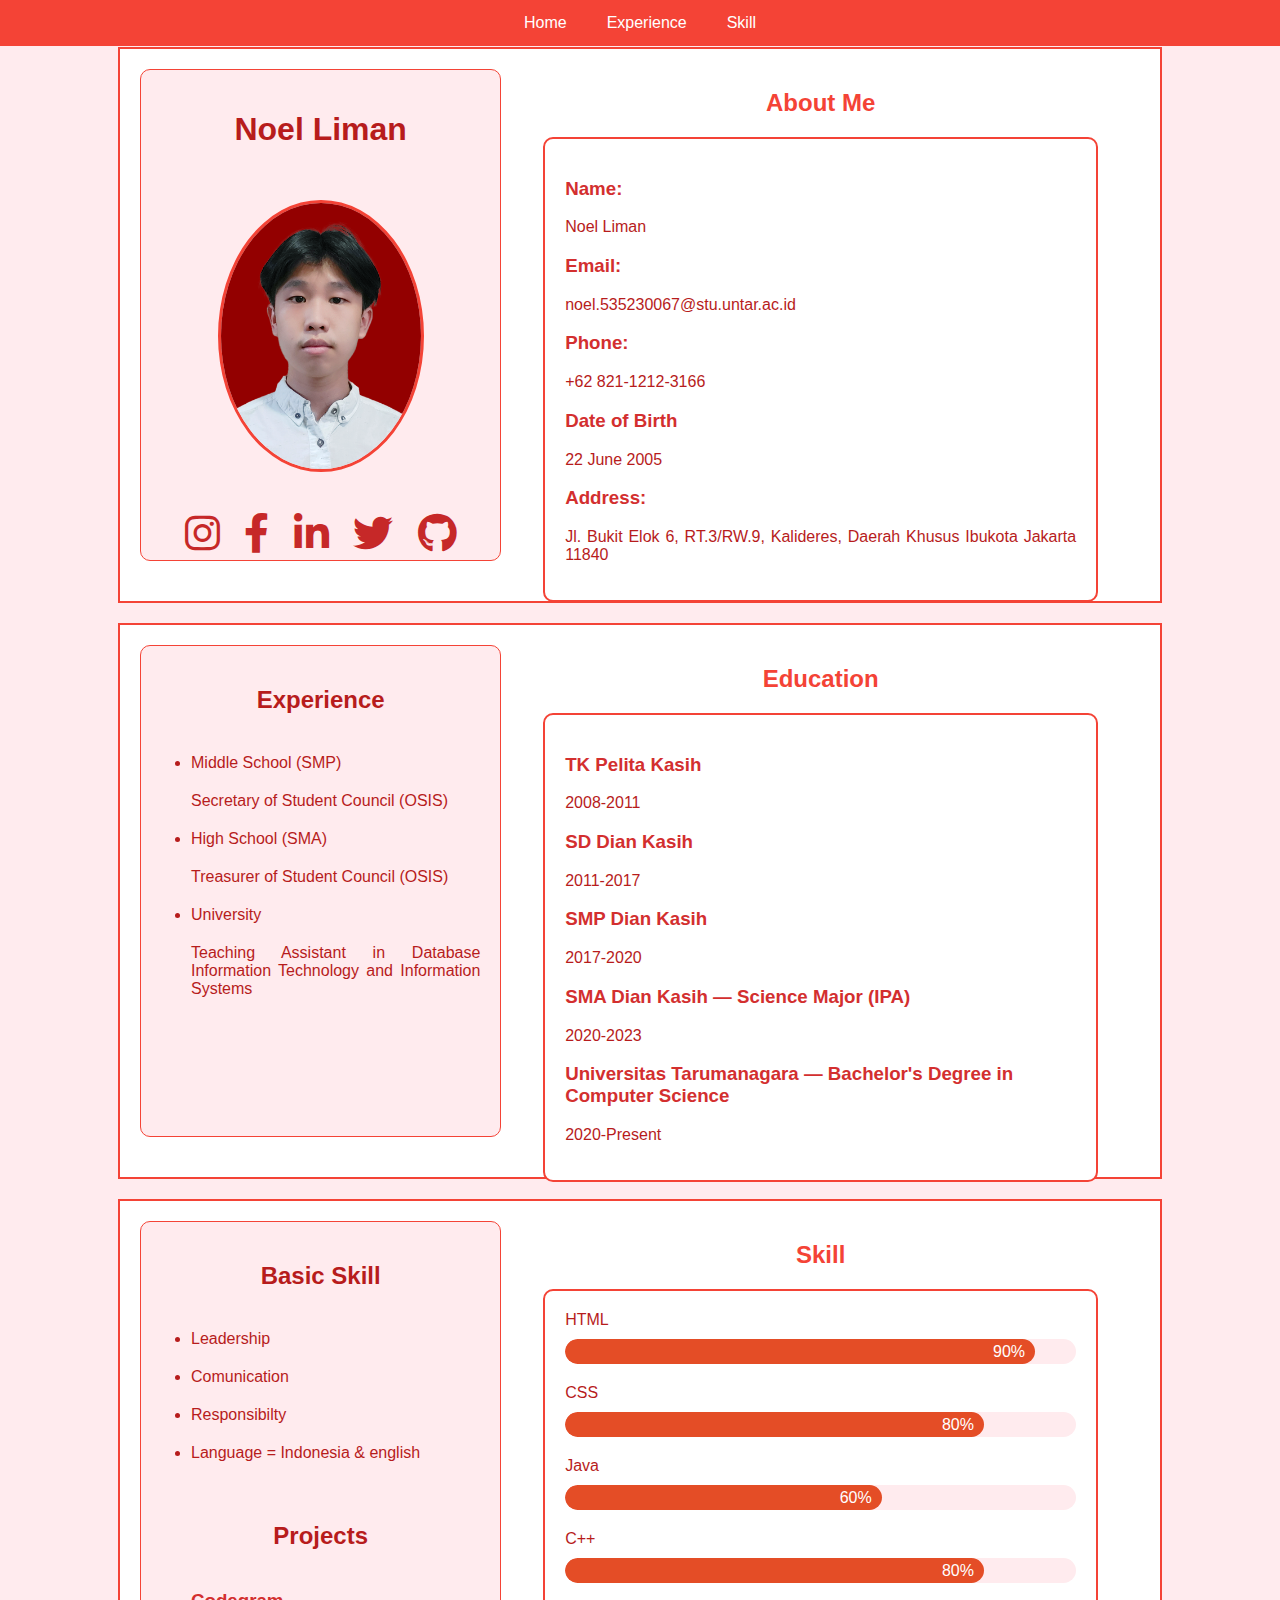
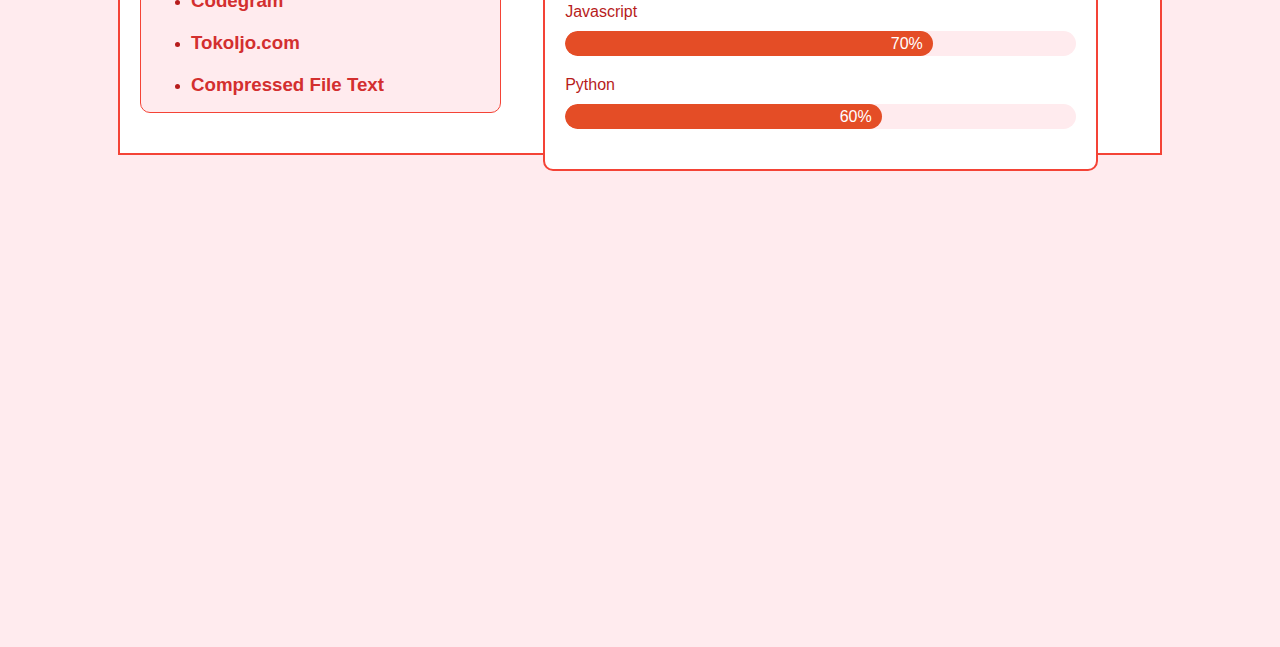
<file: Tugas1_535230067_Noel/index.html>
<!DOCTYPE html>
<html lang="en">

<head>
    <meta charset="UTF-8">
    <meta name="viewport" content="width=device-width, initial-scale=1.0">
    <link rel="stylesheet" href="style.css">
    <link rel="stylesheet" href="https://cdnjs.cloudflare.com/ajax/libs/font-awesome/6.0.0/css/all.min.css">
    <title>CV | Noel</title>
</head>

<body>
    <div class="navbar">
        <ul>
            <li><a href="#home">Home</a></li>
            <li><a href="#experience">Experience</a></li>
            <li><a href="#projects">Skill</a></li>

        </ul>
    </div>

    <div class="container" id="home">
        <div class="container1">
            <div class="container2">
                <h1>Noel Liman</h1>

                <img src="Noel.png" class="ProfilePic">
                <div class="icons">
                    <a href="https://www.instagram.com" target="_blank"><i class="fab fa-instagram"></i></a>
                    <a href="https://www.facebook.com" target="_blank"><i class="fab fa-facebook-f"></i></a>
                    <a href="https://www.linkedin.com" target="_blank"><i class="fab fa-linkedin-in"></i></a>
                    <a href="https://www.twitter.com" target="_blank"><i class="fab fa-twitter"></i></a>
                    <a href="https://www.github.com" target="_blank"><i class="fab fa-github"></i></a>
                </div>
            </div>
            <div class="container3">
                <h2>About Me</h2>
                <div class="container4">
                    <h3>Name:</h3>
                    <p>Noel Liman</p>
                    <h3>Email:</h3>
                    <p>noel.535230067@stu.untar.ac.id</p>
                    <h3>Phone:</h3>
                    <p>+62 821-1212-3166</p>
                    <h3>Date of Birth</h3>
                    <p>22 June 2005</p>
                    <h3>Address:</h3>
                    <p>Jl. Bukit Elok 6, RT.3/RW.9, Kalideres, Daerah Khusus Ibukota Jakarta 11840</p>
                </div>
            </div>
        </div>
        <div class="container1" id="experience">
            <div class="container2">
                <h2>Experience</h2>
                <div class="container6">
                    <ul>
                        <li>Middle School (SMP)</li>
                        <p>Secretary of Student Council (OSIS)</p>
                        <li>High School (SMA)</li>
                        <p>Treasurer of Student Council (OSIS)</p>
                        <li>University</li>
                        <p>Teaching Assistant in Database Information Technology and Information Systems</p>
                    </ul>
                </div>
            </div>
            <div class="container3">
                <h2>Education</h2>
                <div class="container4">
                    <h3>TK Pelita Kasih</h3>
                    <p>2008-2011</p>
                    <h3>SD Dian Kasih</h3>
                    <p>2011-2017</p>
                    <h3>SMP Dian Kasih</h3>
                    <p>2017-2020</p>
                    <h3>SMA Dian Kasih — Science Major (IPA)</h3>
                    <p>2020-2023</p>
                    <h3>Universitas Tarumanagara — Bachelor's Degree in Computer Science</h3>
                    <p>2020-Present</p>
                </div>
            </div>
        </div>
        <div class="container1" id="projects">
            <div class="container2">
                <h2>Basic Skill</h2>
                <div class="container6">
                    <ul>
                        <li>Leadership
                        </li>
                        <li>Comunication
                        </li>
                        <li>Responsibilty
                        </li>
                        <li>Language = Indonesia & english
                        </li>
                    </ul>
                </div>
                <h2>Projects</h2>
                <div class="container6">
                    <ul>
                        <li>
                            <h3>Codegram</h3>
                        </li>
                        <li>
                            <h3>TokoIjo.com</h3>
                        </li>
                        <li>
                            <h3>Compressed File Text</h3>
                        </li>
                    </ul>
                </div>
            </div>
            <div class="container3">
                <h2>Skill</h2>
                <div class="container4">
                    <div class="skill-container">
                        <div class="skill">HTML</div>
                        <div class="bar-container">
                            <div class="bar html">90%</div>
                        </div>
                    </div>

                    <div class="skill-container">
                        <div class="skill">CSS</div>
                        <div class="bar-container">
                            <div class="bar css">80%</div>
                        </div>
                    </div>

                    <div class="skill-container">
                        <div class="skill">Java</div>
                        <div class="bar-container">
                            <div class="bar java">60%</div>
                        </div>
                    </div>

                    <div class="skill-container">
                        <div class="skill">C++</div>
                        <div class="bar-container">
                            <div class="bar c">80%</div>
                        </div>
                    </div>

                    <div class="skill-container">
                        <div class="skill">Javascript</div>
                        <div class="bar-container">
                            <div class="bar javascript">70%</div>
                        </div>
                    </div>

                    <div class="skill-container">
                        <div class="skill">Python</div>
                        <div class="bar-container">
                            <div class="bar python">60%</div>
                        </div>
                    </div>
                </div>
            </div>
        </div>
    </div>


</body>

</html>
</file>
<file: Tugas1_535230067_Noel/style.css>
* {
    scroll-behavior: smooth;
}

body {
    padding: 0;
    margin: 0;
    font-family: 'Roboto', sans-serif;
    background: #ffebee;
}

.navbar {
    width: 100%;
    background-color: #f44336;
    overflow: hidden;
    position: fixed;
    top: 0;
    z-index: 1000;
}

.navbar ul {
    list-style-type: none;
    margin: 0;
    padding: 0;
    display: flex;
    justify-content: center;
}

.navbar ul li {
    float: left;
}

.navbar ul li a {
    display: block;
    color: #ffffff;
    text-align: center;
    padding: 14px 20px;
    text-decoration: none;
    transition: background-color 0.3s, color 0.3s;
}

.navbar ul li a:hover {
    background-color: #d32f2f;
    color: #ffffff;
}

.container {
    width: 100%;
    min-height: 2200px;
    display: flex;
    flex-direction: column;
    align-items: center;
    padding-top: 47px;
    color: #b71c1c;
}

.container1 {
    scroll-margin-top: 30px;
    width: 80%;
    height: 40vw;
    max-width: 1000px;
    display: flex;
    justify-content: center;
    border: 2px solid #f44336;
    padding: 20px;
    background-color: #ffffff;
    margin-bottom: 20px;
}

.container1 h1,
.container1 h2 {
    color: #f44336;
    text-align: center;
}

.container1 h3 {
    color: #d32f2f;
    text-align: left;
}

.container2 {
    width: 40%;
    max-width: 500px;
    height: auto;
    align-items: center;
    background-color: #ffebee;
    padding: 20px;
    border-radius: 10px;
    border: 1px solid #f44336;
    display: flex;
    flex-direction: column;
    margin-bottom: 20px;
}

.container2 h1,
.container2 h2 {
    color: #b71c1c;
    text-align: left;
}

.container3 {
    width: 80%;
    max-width: 900px;
    display: flex;
    flex-direction: column;
    justify-content: left;
    align-items: center;
    padding-bottom: 30px;
    margin-bottom: 20px;
}

.container3 p {
    text-align: justify;
    color: #c62828;
}

.container4 {
    width: 80%;
    max-width: 600px;
    height: auto;
    border: 2px solid #f44336;
    background-color: #ffffff;
    padding: 20px;
    border-radius: 10px;
    margin-bottom: 20px;
}

.container4 p {
    color: #b71c1c;
    font-size: 16px;
}

.container5 {
    width: 80%;
    max-width: 600px;
    height: auto;
    border: 2px solid #f44336;
    background-color: #ffffff;
    padding: 20px;
    border-radius: 10px;
    margin-bottom: 20px;
}

.container5 p {
    color: #b71c1c;
    font-size: 16px;
}

.container6 {
    width: 100%;
    height: auto;
    text-align: justify;
    margin-bottom: 20px;
}

.container6 ul {
    margin: 0;
    padding: 0;
    list-style-type: disc;
    padding-left: 30px;
}

.container6 li {
    margin-top: 20px;
    margin-bottom: 20px;
    font-size: 16px;
}

.ProfilePic {
    width: 200px;
    margin-top: 30px;
    object-fit: cover;
    border-radius: 50%;
    border: 3px solid #f44336;
    display: block;
}

.icons {
    text-align: center;
    margin-top: 40px;
}

.icons a {
    margin: 0 10px;
    display: inline-block;
    font-size: 40px;
    color: #c62828;
    transition: color 0.3s ease;
}

.icons a:hover {
    color: #b71c1c;
}

.skill-container {
    margin-bottom: 20px;
}

.skill {
    font-size: 16px;
    margin-bottom: 10px;
}

.bar-container {
    width: 100%;
    background-color: #ffebee;
    border-radius: 25px;
    overflow: hidden;
}

.bar {
    height: 25px;
    line-height: 25px;
    color: white;
    text-align: right;
    padding-right: 10px;
    border-radius: 25px;
}

.html {
    width: 90%;
    background-color: #e44d26;
}

.css {
    width: 80%;
    background-color: #e44d26;
}

.java {
    width: 60%;
    background-color: #e44d26;
}

.c {
    width: 80%;
    background-color: #e44d26;
}

.javascript {
    width: 70%;
    background-color: #e44d26;
}

.python {
    width: 60%;
    background-color: #e44d26;
}


@media (max-width: 1024px) {

    .ProfilePic {
        width: 175px;
        height: auto;
        border-radius: 50%;
        margin-bottom: 15px;
    }

    .container {
        height: auto;
        padding-top: 40px;
        flex-direction: column;
        align-items: center;

    }

    .container1 {
        width: 80vw;
        height: 140vw;
        display: flex;
        flex-direction: column;
        justify-content: center;
        align-items: center;
        padding: 20px;
        border: 2px solid #f44336;
    }

    .container2,
    .container3 {
        width: 95%;
        text-align: center;
        padding: 15px;
        border: none;
    }

    .container2 {
        margin-bottom: 20px;
        padding: 20px;
        background-color: #ffebee;
        border-radius: 10px;
        border: 1px solid #f44336;
    }

    .container3 {
        padding: 20px;
    }

    .container4 {
        width: 75vw;
        height: auto;
        padding: 15px;
        background-color: #ffffff;
        border-radius: 10px;
        margin-bottom: 20px;
    }

    .container4 p {
        font-size: 16px;
        padding: 10px;
    }

    .container5 {
        width: 75vw;
        height: auto;
        padding: 15px;
        background-color: #ffffff;
        border-radius: 10px;
        margin-bottom: 20px;
    }

    .container5 p {
        font-size: 16px;
        padding: 10px;
    }

    .container6 {
        width: auto;
        padding: 30px;
        margin-bottom: 20px;
    }

    .container6 ul {
        padding-left: 60px;
    }

    .container6 li {
        font-size: 18px;
        margin-top: 15px;
        margin-bottom: 15px;
    }

    .icons {
        margin-top: 50px;
    }

    .icons a {
        font-size: 40px;
        margin: 0 8px;
    }

    .skill-container {
        margin-bottom: 15px;
    }

    .skill {
        font-size: 16px;
    }

    .bar {
        height: 22px;
        line-height: 22px;
        padding-right: 8px;
    }
}

@media (max-width: 768px) {
    
    .container {
        height: auto;
        padding-top: 18px;
        flex-direction: column;
        align-items: center;
    }

    .container1 {
        width: 90vw;
        height: 100%;
        display: flex;
        flex-direction: column;
        justify-content: center;
        align-items: center;
        padding: 20px;
        border: none;
    }

    .container2{
        width: 100%;
        height: 800px;
        text-align: center;
        padding: 10px;
        border: none;
        margin-bottom: 20px;
        padding: 20px;
        background-color: #ffebee;
        border-radius: 10px;
        border: 1px solid #f44336;
    }

    .container3 {
        width: 100%;
        height: 800px;
        text-align: center;
        padding: 10px;
        border: none;
    }


    .container3 {
        padding: 20px;
    }

    .container4 {
        width: 80vw;
        height: auto;
        padding: 15px;
        background-color: #ffffff;
        border-radius: 10px;
        margin-bottom: 20px;
    }

    .container4 p {
        font-size: 14px;
        padding: 10px;
    }

    .container5 {
        width: 80vw;
        height: auto;
        padding: 15px;
        background-color: #ffffff;
        border-radius: 10px;
        margin-bottom: 20px;
    }

    .container5 p {
        font-size: 14px;
        padding: 10px;
    }

    .container6 {
        width: auto;
        height: auto;
        padding-left: 100px;
        margin-bottom: 20px;
    }

    .container6 ul {
        padding-left: 20px;
    }

    .container6 li {
        font-size: 18px;
        margin-top: 15px;
        margin-bottom: 15px;
    }

    .ProfilePic {
        width: 250px;
        height: auto;
        border-radius: 50%;
        margin-bottom: 15px;
    }

    .icons {
        margin-top: 50px;
    }

    .icons a {
        font-size: 50px;
        margin: 0 8px;
    }

    .skill-container {
        margin-bottom: 15px;
    }

    .skill {
        font-size: 16px;
    }

    .bar {
        height: 20px;
        line-height: 20px;
        padding-right: 8px;
    }

    .navbar ul li a {
        padding: 10px 15px;
        font-size: 14px;
    }
}
</file>
